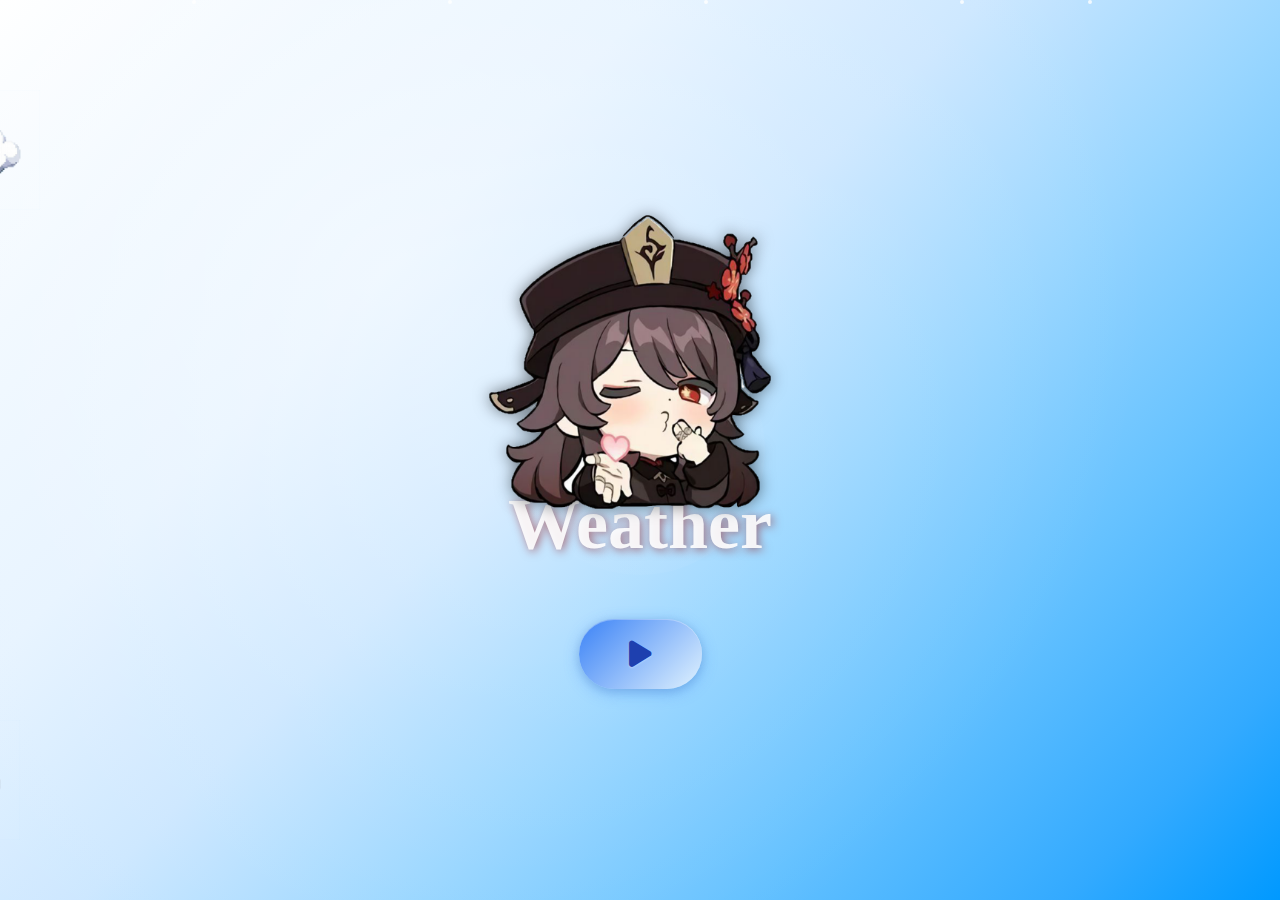
<file: index.html>
<!DOCTYPE html>
<html lang="en">
<head>
    <meta charset="UTF-8">
    <meta name="viewport" content="width=device-width, initial-scale=1.0">
    <link rel="preconnect" href="https://fonts.googleapis.com">
    <link rel="preconnect" href="https://fonts.gstatic.com" crossorigin>
    <link href="https://fonts.googleapis.com/css2?family=Playfair+Display:ital,wght@0,400..900;1,400..900&display=swap" rel="stylesheet">
    <link rel="stylesheet" href="https://cdnjs.cloudflare.com/ajax/libs/font-awesome/6.0.0/css/all.min.css">
    <link rel="stylesheet" href="style.css">
    <title>Huweather</title>
</head>
<body>
    <div class="gradient-container">
        <div class="gradient-overlay"></div>
        <div class="center-glow"></div>
        <div class="decorative-elements">
            <div class="floating-particle"></div>
            <div class="floating-particle"></div>
            <div class="floating-particle"></div>
            <div class="floating-particle"></div>
            <div class="floating-particle"></div>
           <img src="./img/cloud.png" alt="Cloud" class="cloud cloud1">
            <img src="./img/cloud.png" alt="Cloud" class="cloud cloud2">
            <img src="./img/cloud.png" alt="Cloud" class="cloud cloud3">
        </div>
        <div class="title">Weather</div>
        <div class="logo">
            <img src="./img/logoH.png" alt="hutao" class="filter">
            <a href="./weather.html" class="btn">y
                <i class="fas fa-play"></i>
            </a>
        </div>
    </div>
</body>
</html>
</file>
<file: style.css>
html {
    overflow: hidden;
    width: 100%;
    height: 100%;
}

* {
    margin: 0;
    padding: 0;
    box-sizing: border-box;
}

body {
    height: 100vh;
    overflow: hidden;
    font-family: 'Arial', sans-serif;
    position: fixed;
    width: 100%;
    top: 0;
    left: 0;
}

.gradient-container {
    width: 100vw;
    height: 100vh;
    position: fixed;
    top: 0;
    left: 0;
    background: linear-gradient(135deg, 
        #ffffff 0%,
        #f0f8ff 15%,
        #e6f3ff 30%,
        #cce7ff 45%,
        #99d6ff 60%,
        #66c2ff 75%,
        #33aaff 90%,
        #0099ff 100%
    );
    animation: gradientShift 8s ease-in-out infinite;
    overflow: hidden;
}

.gradient-overlay {
    position: absolute;
    top: 0;
    left: 0;
    width: 100%;
    height: 100%;
    background: radial-gradient(circle at 30% 30%, 
        rgba(255, 255, 255, 0.4) 0%,
        rgba(255, 255, 255, 0.1) 40%,
        transparent 70%
    );
    animation: pulseOverlay 6s ease-in-out infinite alternate;
}

.decorative-elements {
    position: absolute;
    width: 100%;
    height: 100%;
    pointer-events: none;
}

.floating-particle {
    position: absolute;
    width: 4px;
    height: 4px;
    background: rgba(255, 255, 255, 0.8);
    border-radius: 50%;
    animation: float 10s linear infinite;
}

.floating-particle:nth-child(1) {
    left: 15%;
    animation-delay: 0s;
}

.floating-particle:nth-child(2) {
    left: 35%;
    animation-delay: -2s;
}

.floating-particle:nth-child(3) {
    left: 55%;
    animation-delay: -4s;
}

.floating-particle:nth-child(4) {
    left: 75%;
    animation-delay: -6s;
}

.floating-particle:nth-child(5) {
    left: 85%;
    animation-delay: -8s;
}

.center-glow {
    position: absolute;
    top: 50%;
    left: 50%;
    transform: translate(-50%, -50%);
    width: 250px;
    height: 250px;
    background: radial-gradient(circle, 
    rgba(255, 255, 255, 0.3) 0%,
    rgba(200, 230, 255, 0.2) 50%,
        transparent 100%
    );
    border-radius: 50%;
    animation: centerPulse 5s ease-in-out infinite;
}

@keyframes gradientShift {
    0%, 100% {
        background: linear-gradient(135deg, 
            #ffffff 0%,
            #f0f8ff 15%,
            #e6f3ff 30%,
            #cce7ff 45%,
            #99d6ff 60%,
            #66c2ff 75%,
            #33aaff 90%,
            #0099ff 100%
            );
        }
        50% {
        background: linear-gradient(135deg, 
            #ffffff 0%,
            #e6f7ff 20%,
            #b3e5ff 35%,
            #80d4ff 50%,
            #4dc2ff 65%,
            #1ab0ff 80%,
            #0088cc 95%,
            #0066aa 100%
            );
        }
    }
    
    @keyframes pulseOverlay {
        0% {
            opacity: 0.2;
    }
    100% {
        opacity: 0.6;
    }
}

@keyframes float {
    0% {
        transform: translateY(100vh) rotate(0deg);
        opacity: 0;
    }
    10% {
        opacity: 1;
    }
    90% {
        opacity: 1;
    }
    100% {
        transform: translateY(-100px) rotate(360deg);
        opacity: 0;
    }
}

@keyframes centerPulse {
    0%, 100% {
        transform: translate(-50%, -50%) scale(1);
        opacity: 0.4;
    }
    50% {
        transform: translate(-50%, -50%) scale(1.3);
        opacity: 0.1;
    }
}

.cloud {
    position: absolute;
    animation: cloudFloat 15s linear infinite;
}

.cloud1 {
    width: 120px;
    height: auto;
    top: 10%;
    left: -80px;
    animation-delay: 0s;
}

.cloud2 {
    width: 100px;
    height: auto;
    top: 60%;
    left: -120px;
    animation-delay: -5s;
}

.cloud3 {
    width: 120px;
    height: auto;
    top: 80%;
    left: -100px;
    animation-delay: -10s;
}

@keyframes cloudFloat {
    0% {
        transform: translateX(0);
    }
    100% {
        transform: translateX(calc(100vw + 200px));
    }
}

.title {
    position: absolute;
    top: 49%;
    left: 50%;
    transform: translate(-50%,50%);
    text-align: center;
    color : rgba(255, 255, 255, 0.9);
    font-size: 4.5em;
    font-weight: bold;
    text-shadow: 2px 2px 10px rgba(139, 0, 0, 0.5);
    z-index: 10;
    animation: titleGlow 3s ease-in-out infinite alternate;
}

body {
  font-family: playfair;
}

.logo {
    position: absolute;
    top: 48%;
    left: 50%;
    transform: translate(-50%, -50%);
    z-index: 10;
}

.logo img {
    width: 400px;
    height: auto;
    filter: drop-shadow(0 0 20px rgba(255, 255, 255, 0.3));
    animation: logoFloat 4s ease-in-out infinite;
    filter: drop-shadow(0 0 8px rgba(0, 0, 0, 0.5));
}

.btn {
  padding: 20px 40px;
  background: linear-gradient(135deg, #3b82f6, #e0f2fe);
  border: none;
  border-radius: 40px;
  text-decoration: none;
  display: block;
  margin: 0 auto;
  text-align: center;
  width: fit-content;
  transition: all 0.3s ease;
  cursor: pointer;
  position: relative;
  overflow: hidden;
  font-size: 0;
  margin-top: 40px;
  box-shadow: 
    0 4px 15px rgba(59, 130, 246, 0.4),
    0 2px 8px rgba(0, 0, 0, 0.1),
    inset 0 1px 0 rgba(255, 255, 255, 0.3);
}

.btn::before {
  content: '';
  position: absolute;
  top: 0;
  left: -100%;
  width: 100%;
  height: 100%;
  background: linear-gradient(90deg, transparent, rgba(255, 255, 255, 0.4), transparent);
  transition: left 0.5s ease;
}

.btn:hover {
  transform: translateY(-3px);
  box-shadow: 
    0 12px 35px rgba(59, 130, 246, 0.5),
    0 8px 20px rgba(0, 0, 0, 0.15),
    inset 0 1px 0 rgba(255, 255, 255, 0.4),
    0 0 20px rgba(59, 130, 246, 0.3);
  background: linear-gradient(135deg, #2563eb, #f0f9ff, #3b82f6);
  color: #0f172a;
}
.btn:hover::before {
  left: 100%;
}

.btn:active {
  transform: translateY(-1px);
  box-shadow: 
    0 3px 12px rgba(59, 130, 246, 0.4),
    0 1px 5px rgba(0, 0, 0, 0.1),
    inset 0 1px 0 rgba(255, 255, 255, 0.2);
}

.btn i {
  font-size: 30px;
  margin-right: 10px;
  margin-left: 10px;
  transition: all 0.3s ease;
  color: #1e40af;
  text-shadow: 0 1px 2px rgba(255, 255, 255, 0.3);
}

.btn:hover i {
  color: #1e3a8a;
  transform: scale(1.1) rotate(-5deg);
  text-shadow: 0 2px 4px rgba(255, 255, 255, 0.5);
}

/* RESPONSIVE STYLES FOR 480px AND BELOW */
@media screen and (max-width: 480px) {
    
    /* Gradient container remains full height */
    .gradient-container {
        background: linear-gradient(145deg, 
            #ffffff 0%,
            #f0f8ff 20%,
            #e6f3ff 40%,
            #99d6ff 60%,
            #33aaff 80%,
            #0099ff 100%
        );
    }
    
    /* Reduce center glow size */
    .center-glow {
        width: 150px;
        height: 150px;
    }
    
    /* Adjust floating particles for mobile */
    .floating-particle {
        width: 3px;
        height: 3px;
    }
    
    /* Reduce cloud sizes */
    .cloud1 {
        width: 80px;
        top: 15%;
    }
    
    .cloud2 {
        width: 70px;
        top: 65%;
    }
    
    .cloud3 {
        width: 80px;
        top: 85%;
    }

    /* 
    .title {
        font-size: 2.5em;
        top: 20%;
        transform: translate(-50%, -50%);
        padding: 0 20px;
        line-height: 1.2;
    }
    
    /* Logo adjustments */
    /* .logo {
        top: 40%;
        transform: translate(-50%, -50%);
    }
    
    .logo img {
        width: 250px;
        max-width: 90vw;
        height: auto;
    }
    

    .btn {
        padding: 15px 30px;
        margin-top: 30px;
        border-radius: 30px;
        width: auto;
        max-width: 80vw;
        margin-left: auto;
        margin-right: auto;
        position: relative;
        box-sizing: border-box;
    }
    
    .btn i {
        font-size: 24px;
        margin-right: 8px;
        margin-left: 8px;
    }  */
    
    .btn:hover {
        transform: translateY(-2px);
        box-shadow: 
            0 8px 25px rgba(59, 130, 246, 0.4),
            0 4px 15px rgba(0, 0, 0, 0.1),
            inset 0 1px 0 rgba(255, 255, 255, 0.3);
    }
    
    /* Adjust animations for mobile performance */
    .gradient-container {
        animation-duration: 10s;
    }
    
    .center-glow {
        animation-duration: 6s;
    }
    
    /* Ensure proper spacing and layout */
    body {
        overflow-x: hidden;
    }
    
    /* Additional mobile-specific adjustments */
    .floating-particle:nth-child(4),
    .floating-particle:nth-child(5) {
        display: none; /* Hide some particles on mobile for better performance */
    }
}

/* Extra small screens (below 360px) */
@media screen and (max-width: 360px) {
    .title {
        font-size: 2em;
        padding: 0 15px;
    }
    
    .logo img {
        width: 200px;
    }
    
    .btn {
        padding: 12px 25px;
        max-width: 85vw;
    }
    
    .btn i {
        font-size: 20px;
        margin-right: 6px;
        margin-left: 6px;
    }
    
    .center-glow {
        width: 120px;
        height: 120px;
    }
}
</file>
